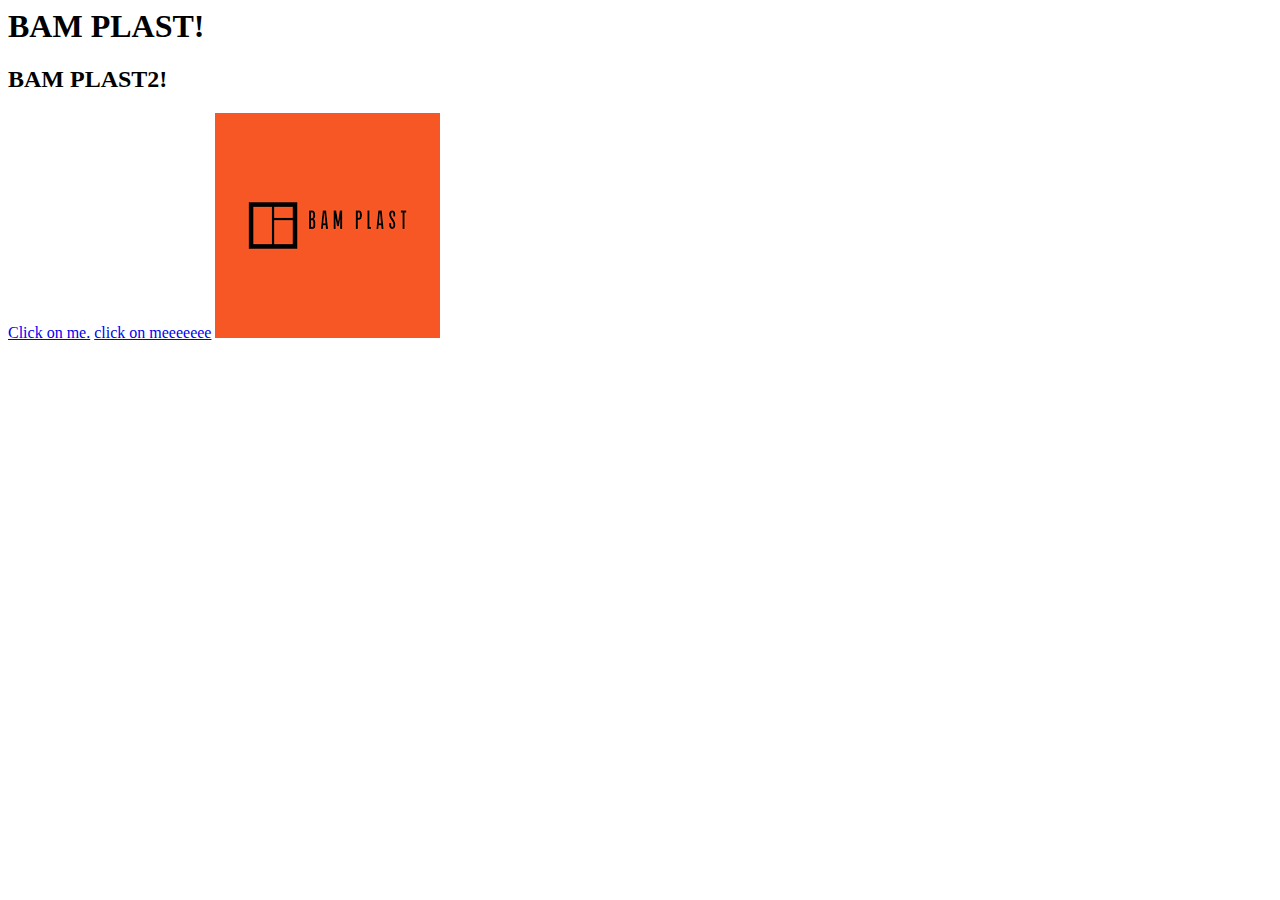
<file: 1/index.html>
<html>

    <head>
        <title>BAM PLAST</title>
    </head>

    <body>
        <h1>BAM PLAST!</h1>
        <h2>BAM PLAST2!</h2>

        <a href="https://www.google.com" target="_blank">Click on me.</a>
        <a href="./newfile.html" target="_blank"> click on meeeeeee</a>

        <img src="bamplast.png"/>
    </body>

   
    

</html>
</file>
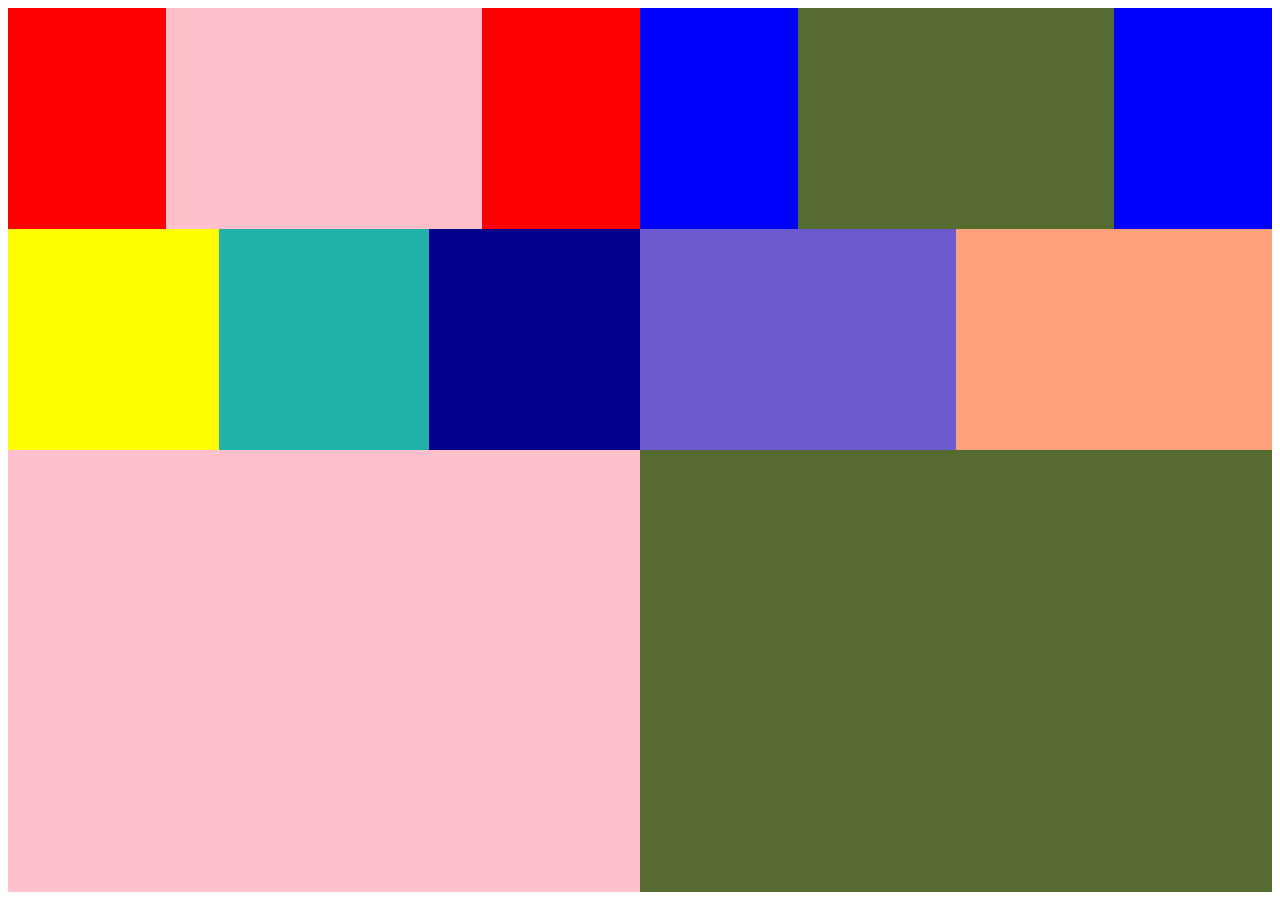
<file: 6/index.html>
<html>
    <head>
        <title>
            CSS Box Model
        </title>
        <link rel="stylesheet" href="./css/style.css">
    </head>

    <body>

        <div class="bb1">
            <div class="up">
                <div class="up-left"></div>
                <div class="up-right"></div>
            </div>
            
            <div class="mid">
                <div class="mid-left"></div>
                <div class="mid-mid"></div>
                <div class="mid-right"></div>
            </div>
            
        </div>

        <div class="bb2">
            <div class="up">
                <div class="up-left2"></div>
                <div class="up-right2"></div>
            </div>
            
            <div class="mid">
                <div class="mid-left2"></div>
                <div class="mid-right2"></div>
            </div>
        </div>

    </body>
</html>
</file>
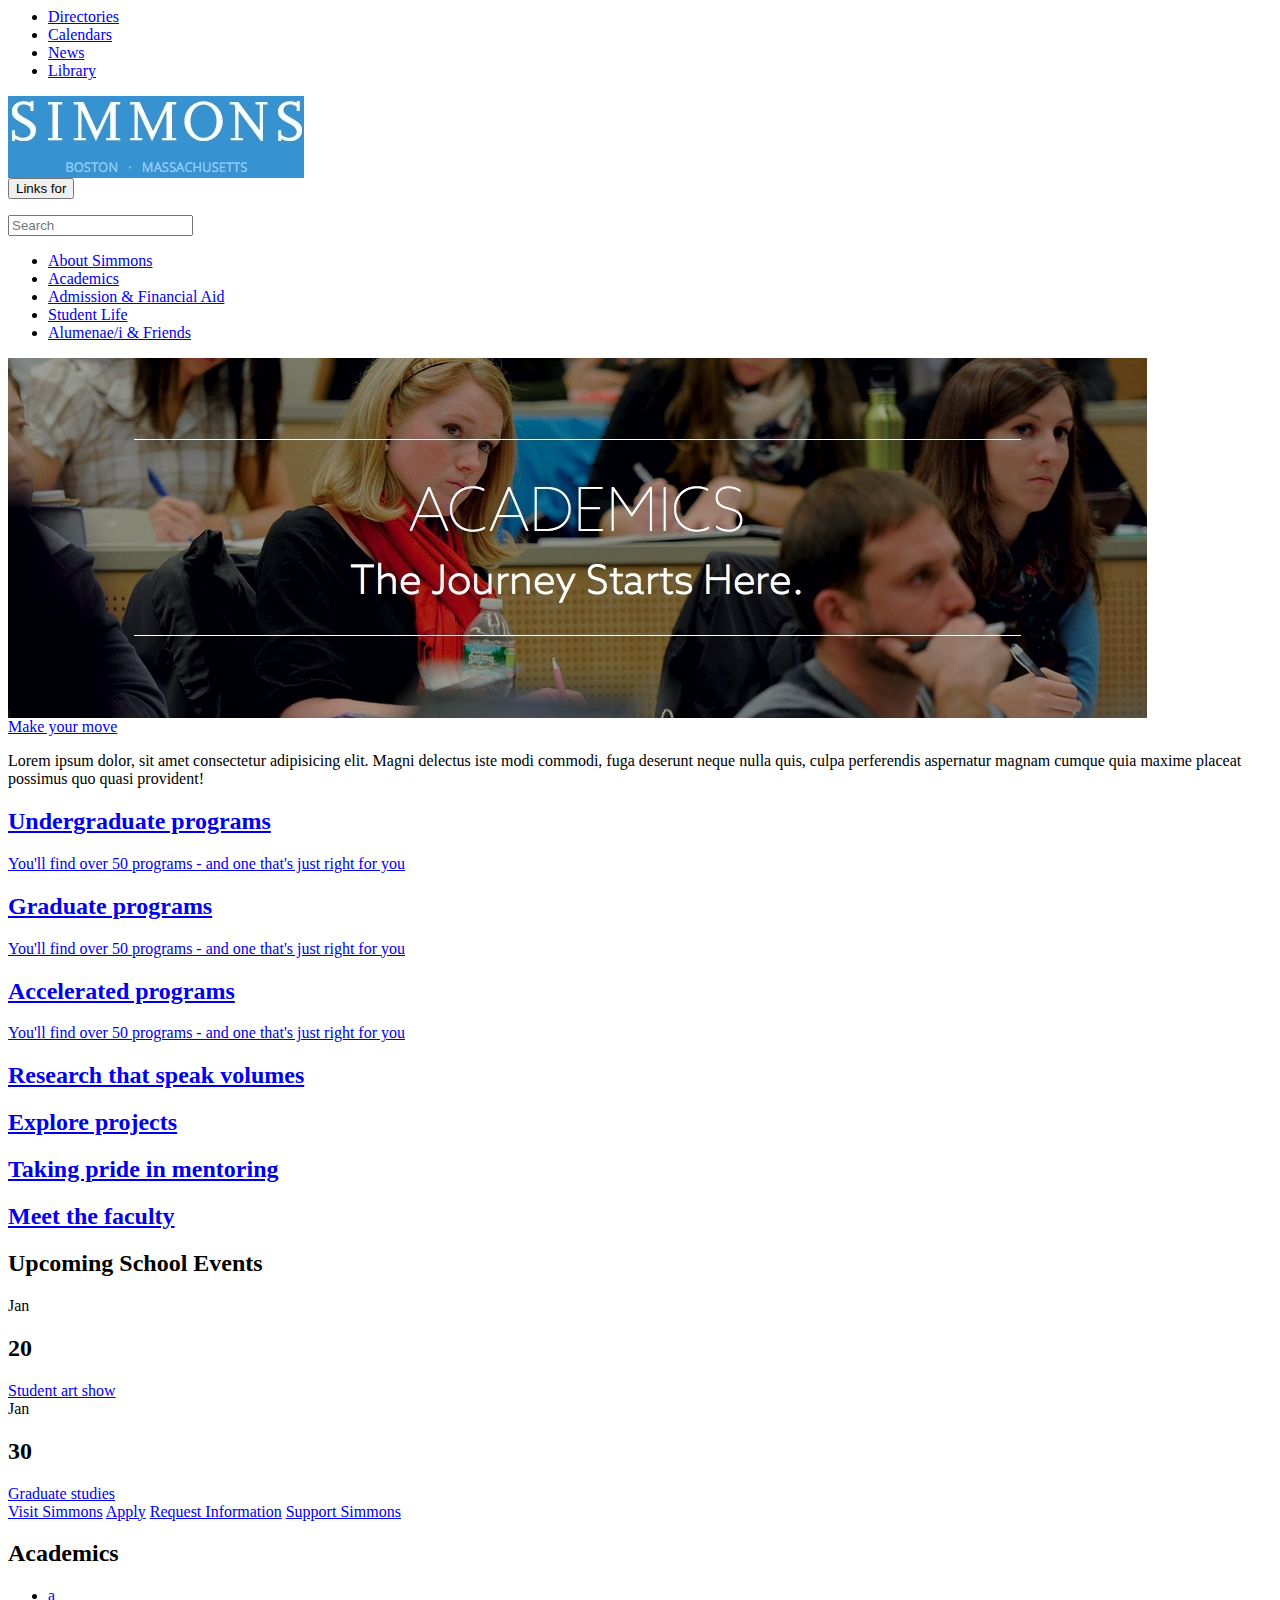
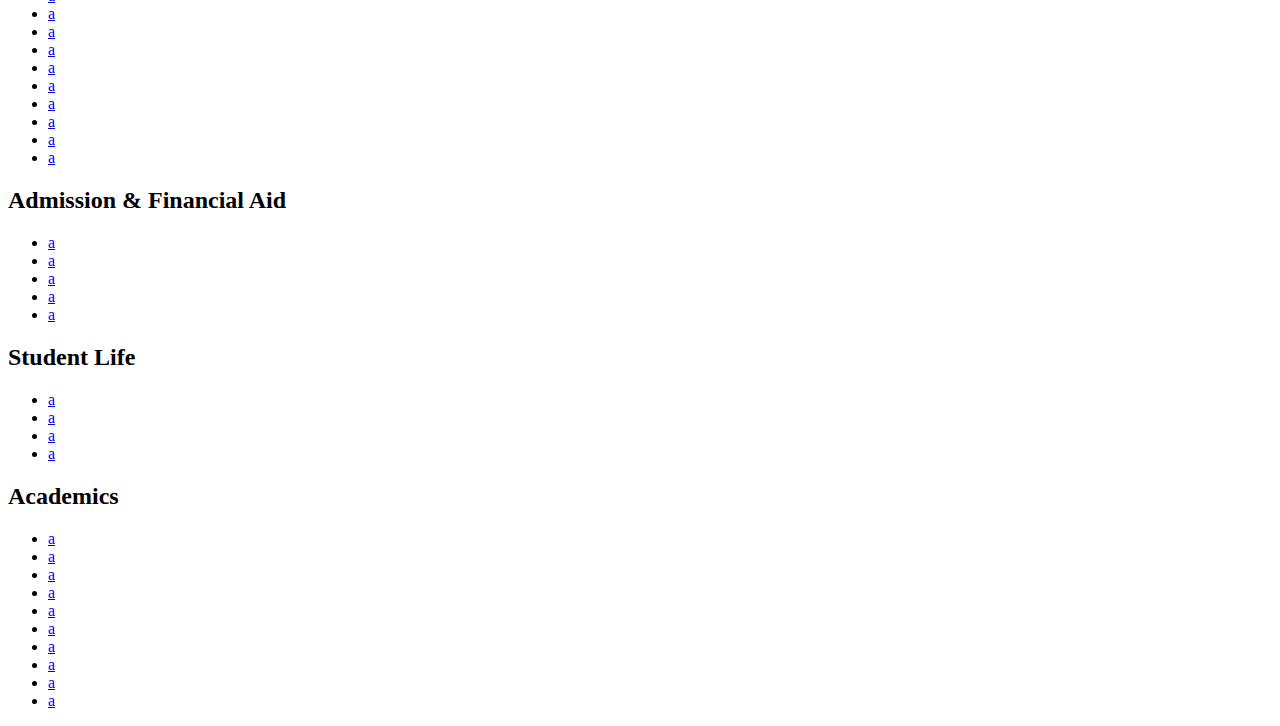
<file: 7/index.html>
<html>
    <head>
        <title>Box Model and Flex</title>
    </head>

    <body>
        <main id="main-page">
            <header>
                <div class="top-header">
                    <div class="mini-nav">
                        <ul>
                            <li><a href="#">Directories</a></li>
                            <li><a href="#">Calendars</a></li>
                            <li><a href="#">News</a></li>
                            <li><a href="#">Library</a></li>
                        </ul>
                    </div>
                    <div class="logo">
                        <img src="./images/logo.jpg" />
                    </div>
                    <div class="header-buttons">
                        <button class="header-button">
                            <span class="icon"></span>
                            Links for
                        </button>
                        <p class="search-field">
                            <input type="text" placeholder="Search"/>
                        </p>
                    </div>
                </div>
                <nav>
                    <ul>
                        <li><a href="#">About Simmons</a></li>
                        <li><a href="#">Academics</a></li>
                        <li><a href="#">Admission & Financial Aid</a></li>
                        <li><a href="#">Student Life</a></li>
                        <li><a href="#">Alumenae/i & Friends</a></li>
                    </ul>
                </nav>
            </header>

            <section class="hero">
                <img src="./images/hero-img.jpg" />
            </section>

            <section class="call-to-action">
                <div class="link">
                    <a href="#">Make your move</a>
                </div>
                <div class="text">
                    <p>Lorem ipsum dolor, sit amet consectetur adipisicing elit. Magni delectus iste modi commodi, fuga deserunt neque nulla quis, culpa perferendis aspernatur magnam cumque quia maxime placeat possimus quo quasi provident!</p>
                </div>
            </section>

            <section class="blocks">
                <a href="#" class="single-block">
                    <h2>Undergraduate programs</h2>
                    <p>You'll find over 50 programs - and one that's just right for you</p>
                </a>
                <a href="#" class="single-block">
                    <h2>Graduate programs</h2>
                    <p>You'll find over 50 programs - and one that's just right for you</p>
                </a>
                <a href="#" class="single-block">
                    <h2>Accelerated programs</h2>
                    <p>You'll find over 50 programs - and one that's just right for you</p>
                </a>
                <a href="#" class="single-block-purple">
                    <h2>Research that speak volumes</h2>
                    <h2>Explore projects</h2>
                </a>
                <a href="#" class="single-block-blue">
                    <h2>Taking pride in mentoring</h2>
                    <h2>Meet the faculty</h2>
                </a>
                <div class="single-block">
                    <h2 class="events-title">Upcoming School Events</h2>
                    <div class="events">
                        <div class="single-event">
                            <div class="date">
                                <span>Jan</span>
                                <h2>20</h2>
                            </div>
                            <a href="#">Student art show</a>
                        </div>
                        <div class="single-event">
                            <div class="date">
                                <span>Jan</span>
                                <h2>30</h2>
                            </div>
                            <a href="#">Graduate studies</a>
                        </div>
                    </div>
                </div>
            </section>

            <section class="links">
                <a href="#">Visit Simmons</a>
                <a href="#">Apply</a>
                <a href="#">Request Information</a>
                <a href="#">Support Simmons</a>
            </section>

            <footer>
                <div class="footer-row">
                    <div class="single-footer-item">
                        <h2>Academics</h2>
                        <ul>
                            <li><a href="#">a</a></li>
                            <li><a href="#">a</a></li>
                            <li><a href="#">a</a></li>
                            <li><a href="#">a</a></li>
                            <li><a href="#">a</a></li>
                            <li><a href="#">a</a></li>
                            <li><a href="#">a</a></li>
                            <li><a href="#">a</a></li>
                            <li><a href="#">a</a></li>
                            <li><a href="#">a</a></li>
                        </ul>
                    </div>
                    <div class="single-footer-item">
                        <h2>Admission & Financial Aid</h2>
                        <ul>
                            <li><a href="#">a</a></li>
                            <li><a href="#">a</a></li>
                            <li><a href="#">a</a></li>
                            <li><a href="#">a</a></li>
                            <li><a href="#">a</a></li>
                        </ul>
                    </div>
                </div>
                <div class="footer-row">
                    <div class="single-footer-item">
                        <h2>Student Life</h2>
                        <ul>
                            <li><a href="#">a</a></li>
                            <li><a href="#">a</a></li>
                            <li><a href="#">a</a></li>
                            <li><a href="#">a</a></li>
                        </ul>
                    </div>
                    <div class="single-footer-item">
                        <h2>Academics</h2>
                        <ul>
                            <li><a href="#">a</a></li>
                            <li><a href="#">a</a></li>
                            <li><a href="#">a</a></li>
                            <li><a href="#">a</a></li>
                            <li><a href="#">a</a></li>
                            <li><a href="#">a</a></li>
                            <li><a href="#">a</a></li>
                            <li><a href="#">a</a></li>
                            <li><a href="#">a</a></li>
                            <li><a href="#">a</a></li>
                        </ul>
                    </div>
                </div>
                <div class="footer-row"></div>
                <div class="footer-row"></div>
            </footer>

        </main>
    </body>
</html>
</file>
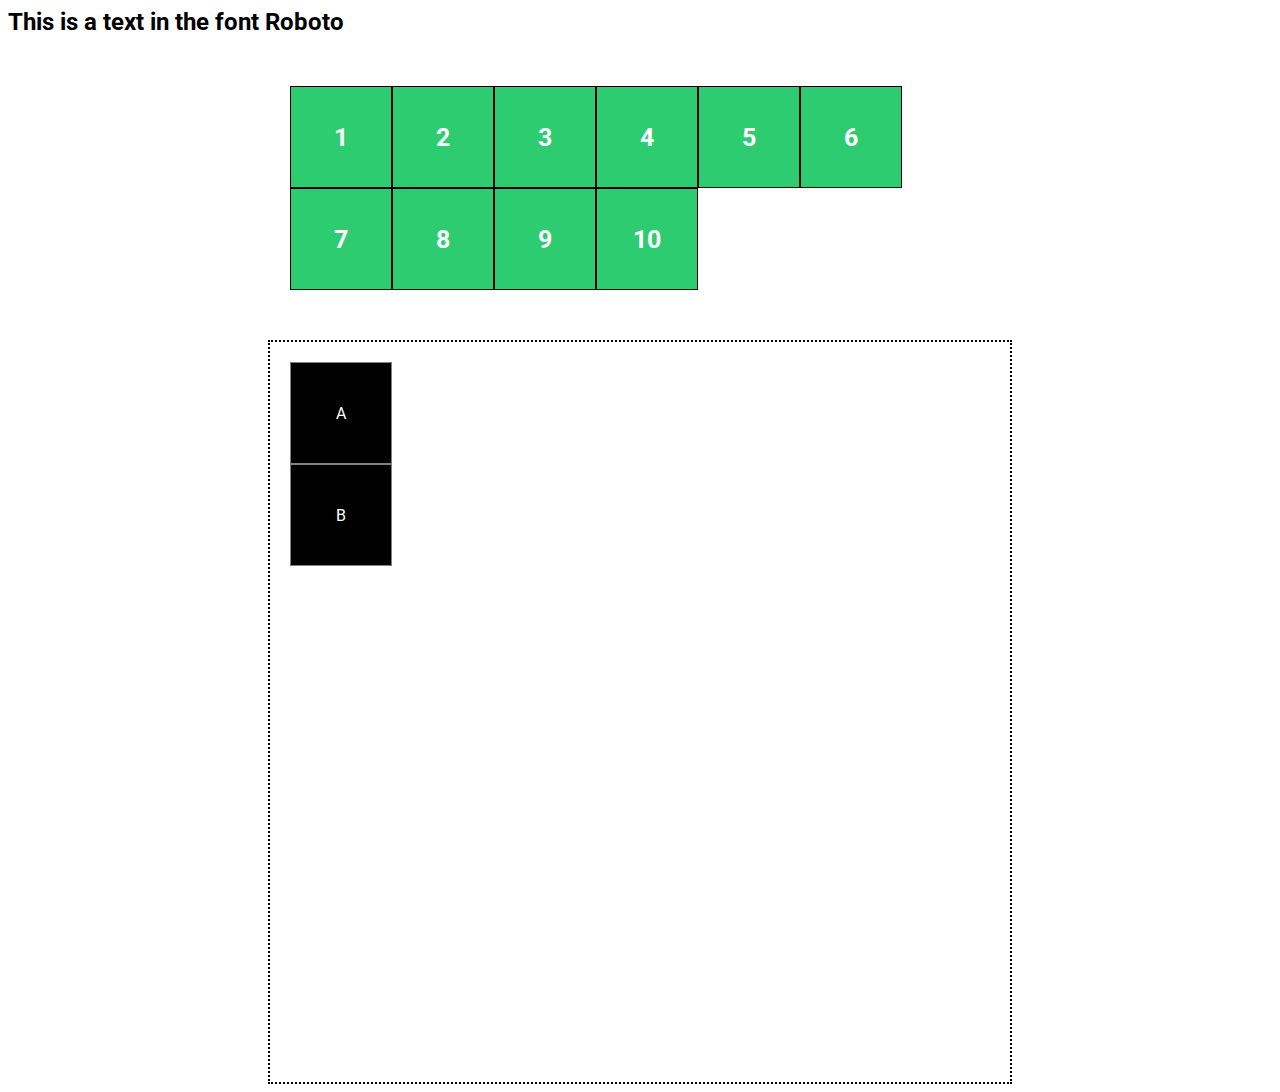
<file: 8/index.html>
<html>
    <head>
        <title>Flexbox</title>
        <link rel="stylesheet" href="./styles/style.css" />
        <link rel="preconnect" href="https://fonts.googleapis.com">
        <link rel="preconnect" href="https://fonts.gstatic.com" crossorigin>
        <link href="https://fonts.googleapis.com/css2?family=Roboto:ital,wght@0,300;0,400;1,300&display=swap" rel="stylesheet">
    </head>

    <body>

        <h2>This is a text in the font Roboto</h2>
        <div class="flex-container">
            <div class="block b1">1</div>
            <div class="block b2">2</div>
            <div class="block b3">3</div>
            <div class="block b4">4</div>
            <div class="block b5">5</div>
            <div class="block b6">6</div>
            <div class="block b7">7</div>
            <div class="block b8">8</div>
            <div class="block b9">9</div>
            <div class="block b10">10</div>
        </div> 



        <div class="other-flex">
            <div class="other-block ob-1">A</div>
            <div class="other-block ob-2">B</div>
        </div>

    </body>
</html>
</file>
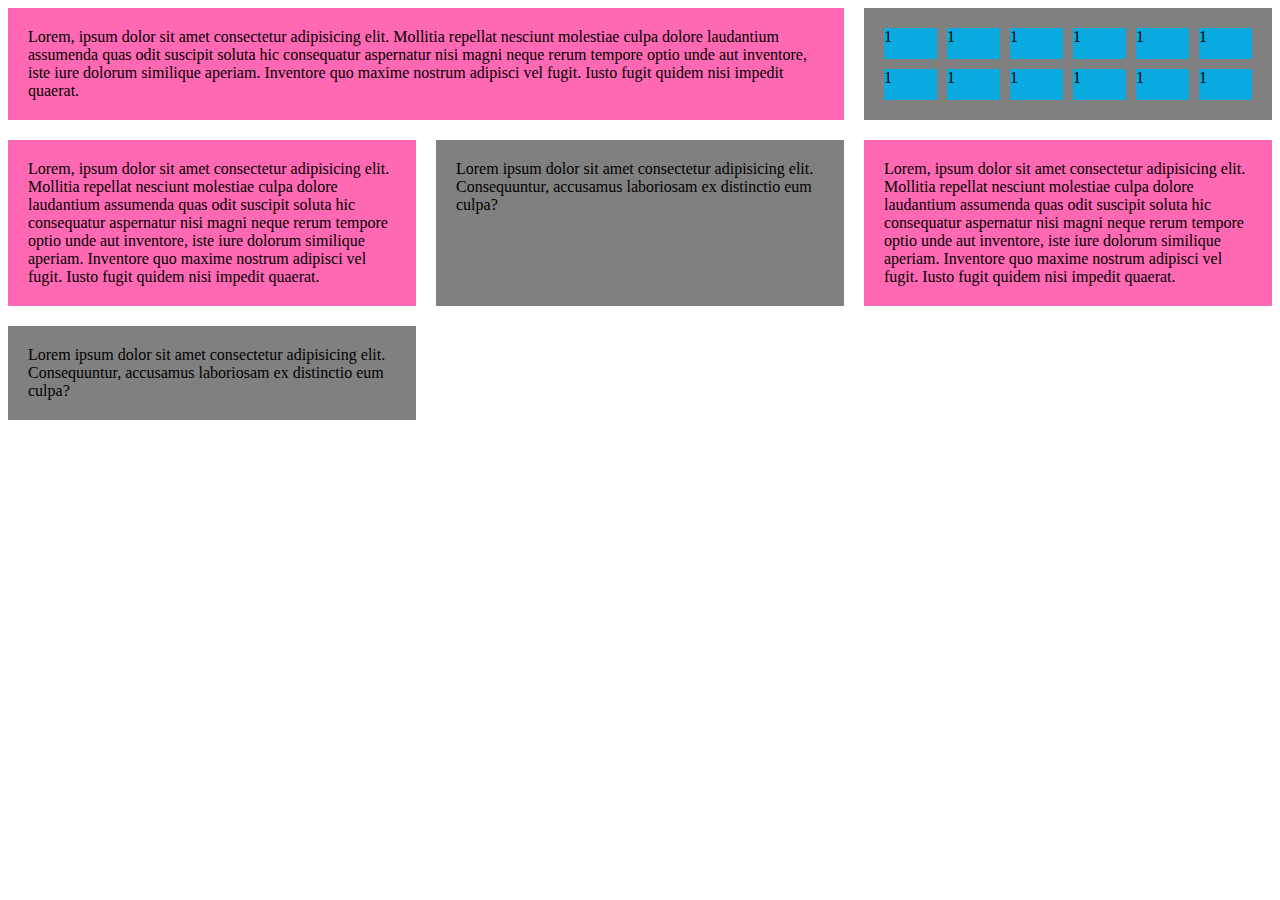
<file: 9/index.html>
<html>
    <head>
        <title>Grid</title>
        <link rel="stylesheet" href="./style/css.css">
    </head>
    <body>
        <div class="grid">
            <div class="grid-item">Lorem, ipsum dolor sit amet consectetur adipisicing elit. Mollitia repellat nesciunt molestiae culpa dolore laudantium assumenda quas odit suscipit soluta hic consequatur aspernatur nisi magni neque rerum tempore optio unde aut inventore, iste iure dolorum similique aperiam. Inventore quo maxime nostrum adipisci vel fugit. Iusto fugit quidem nisi impedit quaerat.
            </div>
            <div class="box">
                <div>1</div>
                <div>1</div>
                <div>1</div>
                <div>1</div>
                <div>1</div>
                <div>1</div>
                <div>1</div>
                <div>1</div>
                <div>1</div>
                <div>1</div>
                <div>1</div>
                <div>1</div>
            </div>
            <div>Lorem, ipsum dolor sit amet consectetur adipisicing elit. Mollitia repellat nesciunt molestiae culpa dolore laudantium assumenda quas odit suscipit soluta hic consequatur aspernatur nisi magni neque rerum tempore optio unde aut inventore, iste iure dolorum similique aperiam. Inventore quo maxime nostrum adipisci vel fugit. Iusto fugit quidem nisi impedit quaerat.
            </div>
            <div>Lorem ipsum dolor sit amet consectetur adipisicing elit. Consequuntur, accusamus laboriosam ex distinctio eum culpa?
            </div>
            <div>Lorem, ipsum dolor sit amet consectetur adipisicing elit. Mollitia repellat nesciunt molestiae culpa dolore laudantium assumenda quas odit suscipit soluta hic consequatur aspernatur nisi magni neque rerum tempore optio unde aut inventore, iste iure dolorum similique aperiam. Inventore quo maxime nostrum adipisci vel fugit. Iusto fugit quidem nisi impedit quaerat.
            </div>
            <div>Lorem ipsum dolor sit amet consectetur adipisicing elit. Consequuntur, accusamus laboriosam ex distinctio eum culpa?
            </div>
        </div>
    </body>
</html>
</file>
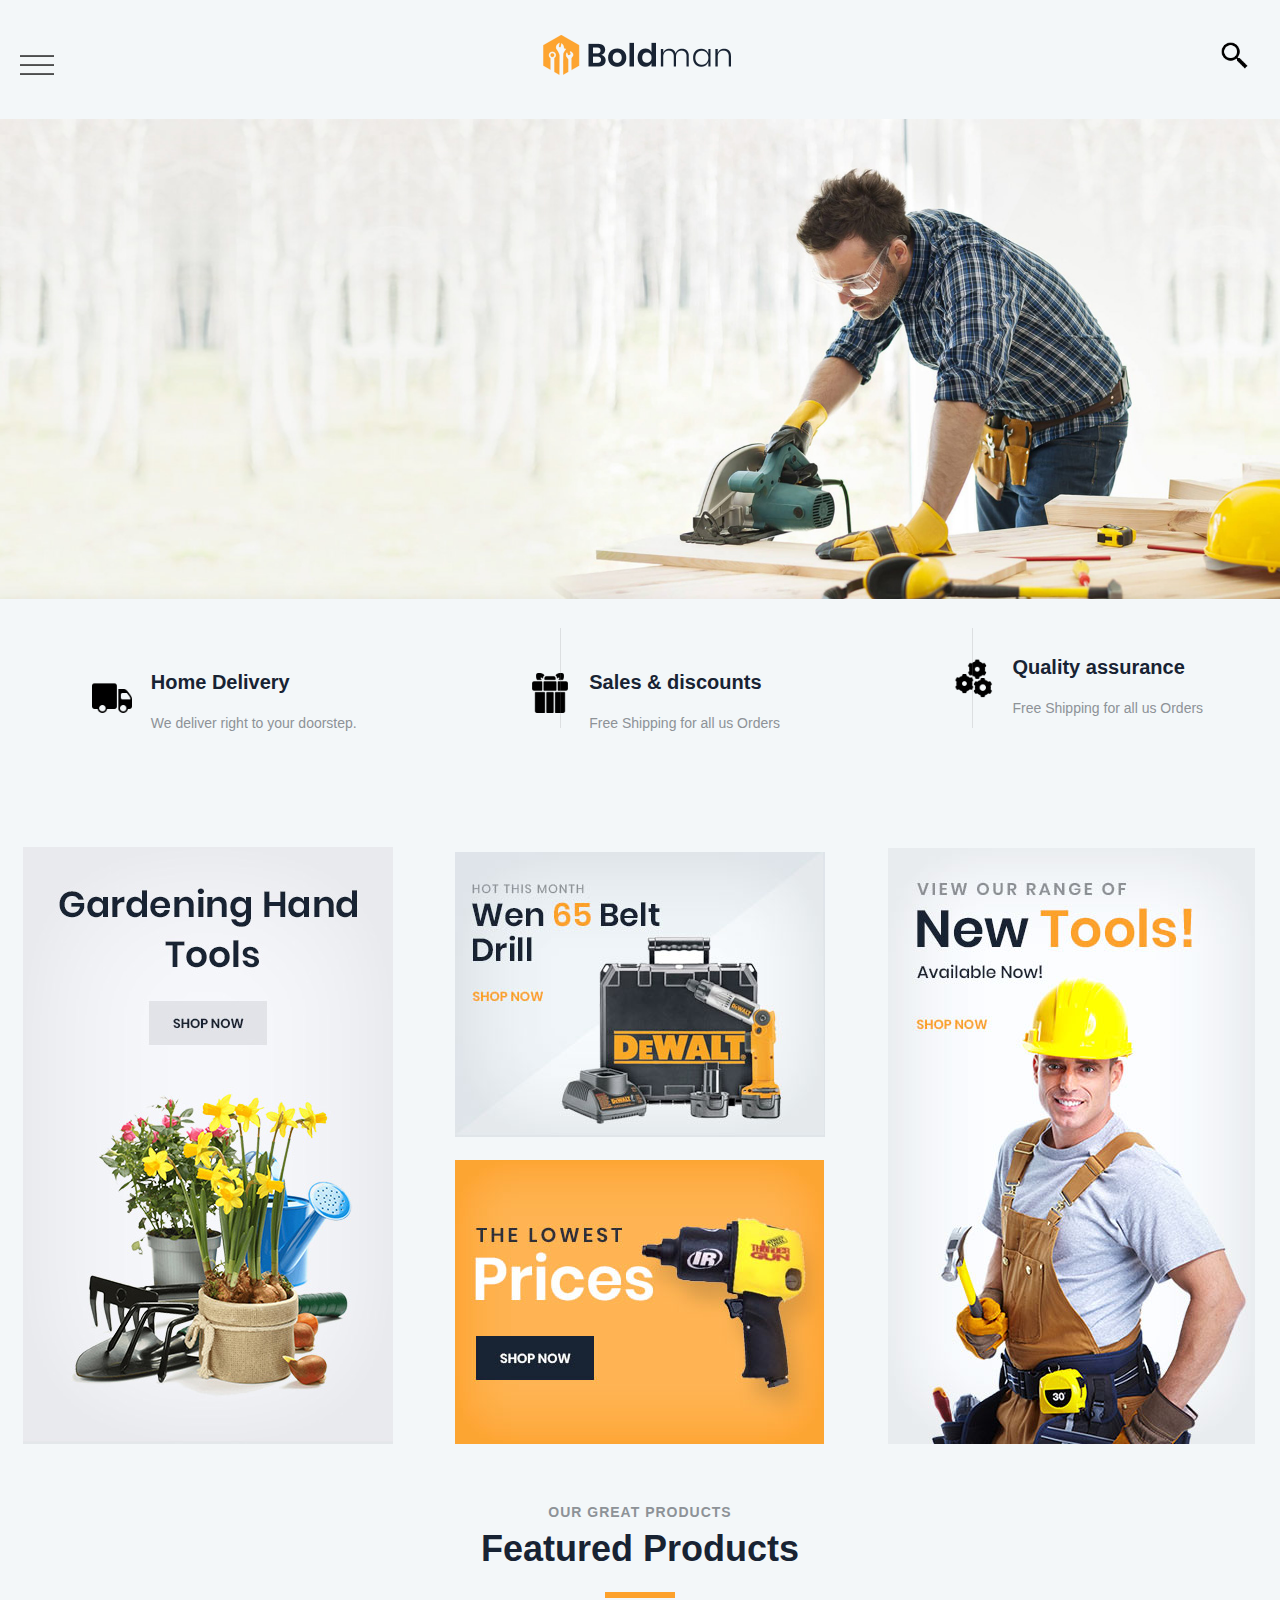
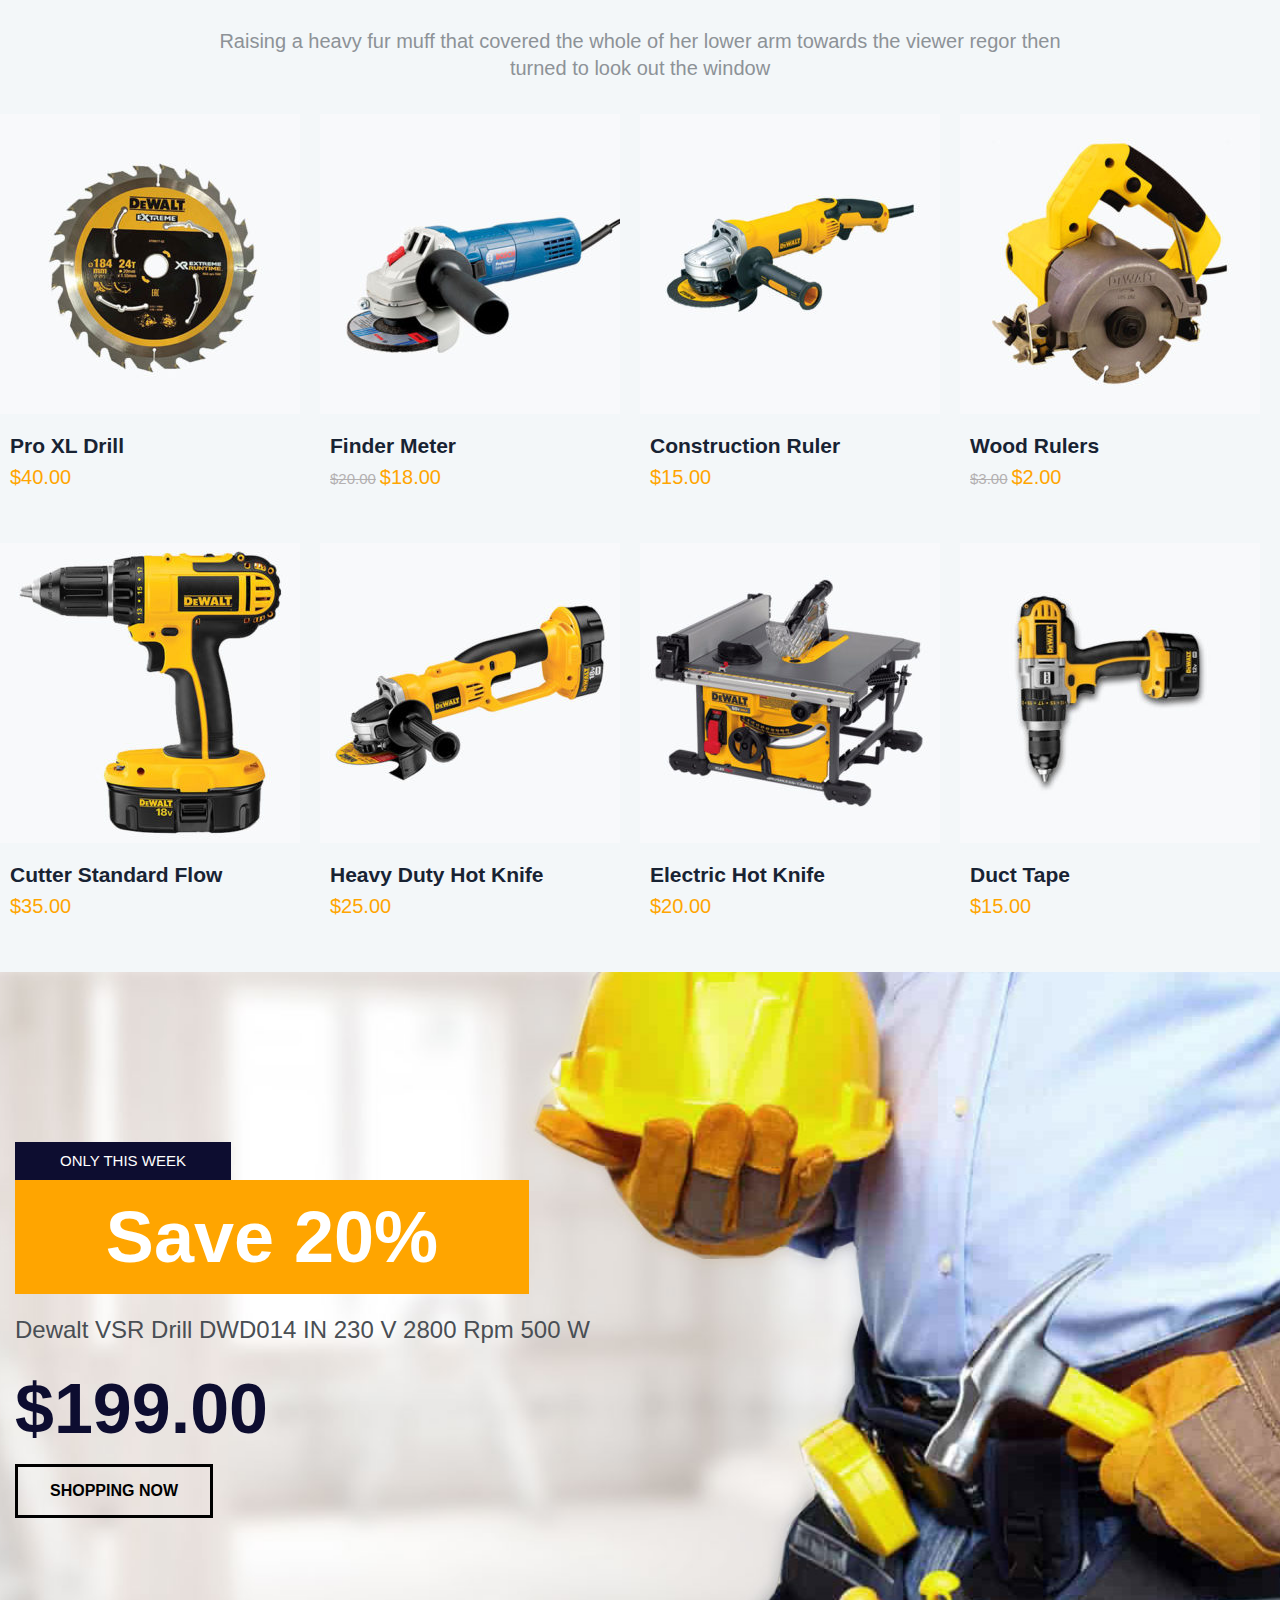
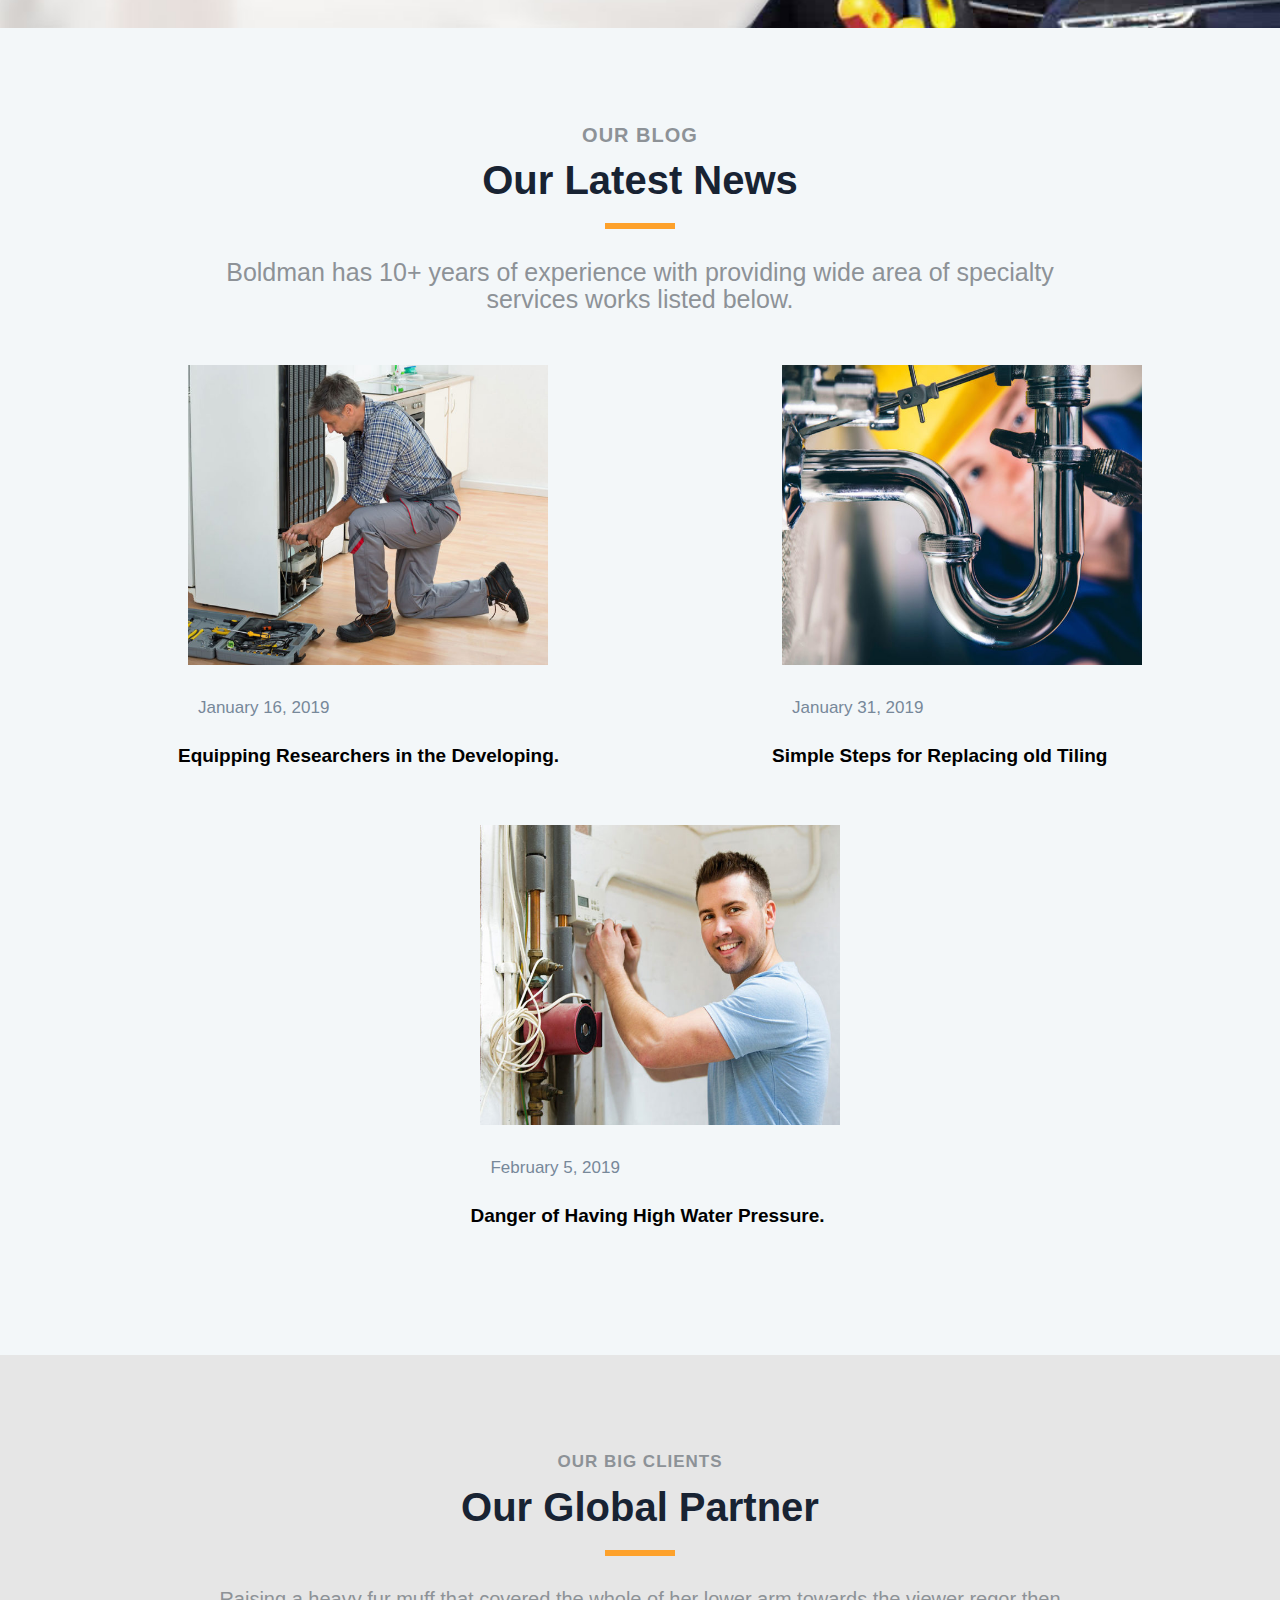
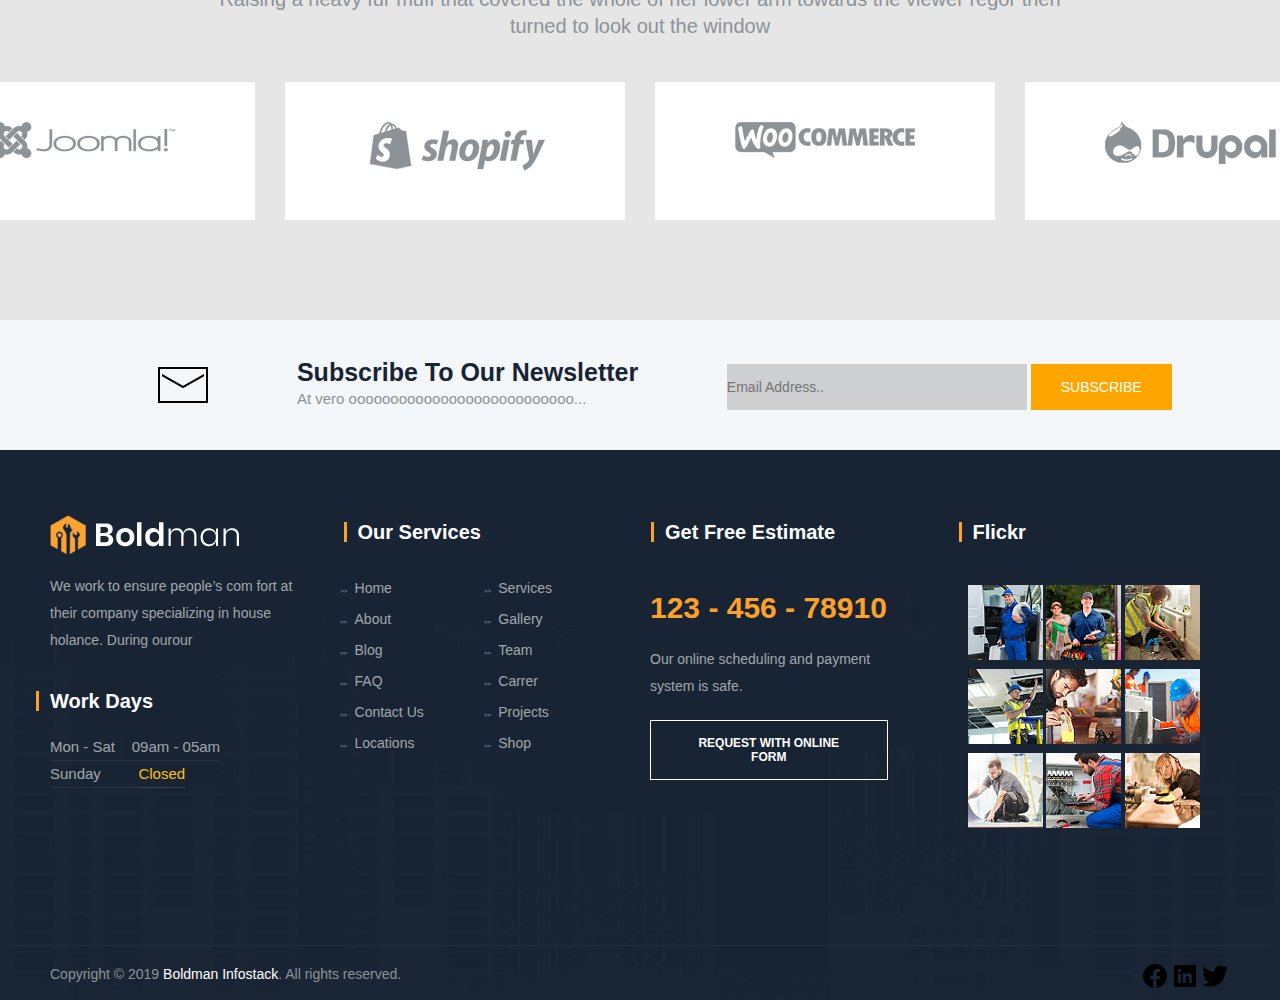
<file: Website styling/index.html>
<!DOCTYPE html>
<html lang="en">

<head>
    <meta charset="UTF-8" />
    <meta name="viewport" content="width=device-width, initial-scale=1.0" />
    <link rel="stylesheet" href="style/style.css" />
    <title>Boldman - Handyman & Renovation</title>
</head>

<body>

    <header>
        <div class="menu">
            <a href="#"><img src="./images/icons/icons8-menu-50.png" class="menu-img" /></a>
        </div>
        <div class="head-logo">
            <a href="#"><img src="./images/logo-img.png" class="logo-img" /></a>
        </div>
        <div class="search"><img src="./images/icons/icons8-search-48.png" class="search-img" /></div>
    </header>

    <main>

        <section class="main-wrap">
            <div class="head-wrap"><img src="./images/main container/main-slider (1).jpg" class="head-wrap-img" /></div>
            <div class="three-things">
                <div class="wrap1">
                    <div>
                        <img src="./images/icons/icons8-truck-50.png" class="truck-img" />
                    </div>
                    <div>
                        <h5>Home Delivery</h5>
                        <span>We deliver right to your doorstep.</span>
                    </div>
                </div>
                <div class="wrap1">
                    <div>
                        <img src="./images/icons/icons8-present-60.png" class="present-img" />
                    </div>
                    <div>
                        <h5>Sales & discounts</h5>
                        <span>Free Shipping for all us Orders</span>
                    </div>
                </div>
                <div>
                    <div>
                        <img src="./images/icons/icons8-gears-50.png" class="gear-img" />
                    </div>
                    <div>
                        <h5>Quality assurance</h5>
                        <span>Free Shipping for all us Orders</span>
                    </div>
                </div>
            </div>
            <div class="four-blocks">
                <div class="block1">
                    <a href="#"><img src="./images/main container/under-main left.jpg" /></a>
                </div>
                <div class="block2">
                    <a href="#"><img src="./images/main container/under-main between top.jpg" /></a>
                </div>
                <div class="block3">
                    <a href="#"><img src="./images/main container/under-main between bot.jpg" /></a>
                </div>
                <div class="block4">
                    <a href="#"><img src="./images/main container/under-main right.jpg" /></a>
                </div>
            </div>
        </section>

        <section class="featured-products">

            <div class="prod-desc">
                <div class="sec-title">
                    <h5>OUR GREAT PRODUCTS</h5>
                    <h2>Featured Products</h2>
                </div>
                <div class="sec-desc">
                    <p>Raising a heavy fur muff that covered the whole of her lower arm towards the viewer regor then turned to look out the window</p>
                </div>
            </div>
            <div class="products">
                <div class="prod1">
                    <div class="pro-img">
                        <a href="#"><img src="./images/products/product-one.jpg" /></a>
                    </div>
                    <div class="pro-desc">
                        <div class="pro-title">
                            <h2>Pro XL Drill</h2>
                        </div>
                        <div class="pro-price">
                            <span>$40.00</span>
                        </div>
                    </div>
                </div>
                <div class="prod1">
                    <div class="pro-img">
                        <a href="#"><img src="./images/products/product-two.jpg" /></a>
                    </div>
                    <div class="pro-desc">
                        <div class="pro-title">
                            <h2>Finder Meter</h2>
                        </div>
                        <div class="pro-price">
                            <span class="sales">$20.00</span>
                            <span>$18.00</span>
                        </div>
                    </div>
                </div>
                <div class="prod1">
                    <div class="pro-img">
                        <a href="#"><img src="./images/products/product-three.jpg" /></a>
                    </div>
                    <div class="pro-desc">
                        <div class="pro-title">
                            <h2>Construction Ruler</h2>
                        </div>
                        <div class="pro-price">
                            <span>$15.00</span>
                        </div>
                    </div>
                </div>
                <div class="prod1">
                    <div class="pro-img">
                        <a href="#"><img src="./images/products/product-four.jpg" /></a>
                    </div>
                    <div class="pro-desc">
                        <div class="pro-title">
                            <h2>Wood Rulers</h2>
                        </div>
                        <div class="pro-price">
                            <span class="sales">$3.00</span>
                            <span>$2.00</span>
                        </div>
                    </div>
                </div>
                <div class="prod1">
                    <div class="pro-img">
                        <a href="#"><img src="./images/products/product-five.jpg" /></a>
                    </div>
                    <div class="pro-desc">
                        <div class="pro-title">
                            <h2>Cutter Standard Flow</h2>
                        </div>
                        <div class="pro-price">
                            <span>$35.00</span>
                        </div>
                    </div>
                </div>
                <div class="prod1">
                    <div class="pro-img">
                        <a href="#"><img src="./images/products/product-six.jpg" /></a>
                    </div>
                    <div class="pro-desc">
                        <div class="pro-title">
                            <h2>Heavy Duty Hot Knife</h2>
                        </div>
                        <div class="pro-price">
                            <span>$25.00</span>
                        </div>
                    </div>
                </div>
                <div class="prod1">
                    <div class="pro-img">
                        <a href="#"><img src="./images/products/product-seven.jpg" /></a>
                    </div>
                    <div class="pro-desc">
                        <div class="pro-title">
                            <h2>Electric Hot Knife</h2>
                        </div>
                        <div class="pro-price">
                            <span>$20.00</span>
                        </div>
                    </div>
                </div>
                <div class="prod1">
                    <div class="pro-img">
                        <a href="#"><img src="./images/products/product-eight.jpg" /></a>
                    </div>
                    <div class="pro-desc">
                        <div class="pro-title">
                            <h2>Duct Tape</h2>
                        </div>
                        <div class="pro-price">
                            <span>$15.00</span>
                        </div>
                    </div>
                </div>
            </div>
        </section>

        <section class="promo">
            <div class="mini-sec">
                <div class="label">
                    <span>ONLY THIS WEEK</span>
                </div>
                <div class="discount">
                    <span>Save 20%</span>
                </div>
                <div class="prod-name">
                    <span>Dewalt VSR Drill DWD014 IN 230 V 2800 Rpm 500 W</span>
                </div>
                <div class="price">
                    <span>$199.00</span>
                </div>
                <button type="button" class="shop-now">SHOPPING NOW</button>
            </div>
        </section>

        <section class="blog">
            <div class="blog-desc">
                <div class="blog-title">
                    <h5>OUR BLOG</h5>
                    <h2>Our Latest News</h2>
                </div>
                <div class="mini-desc">
                    <p>Boldman has 10+ years of experience with providing wide area of specialty services works listed below.
                    </p>
                </div>
            </div>

            <div class="showcase">

                <div class="show1">
                    <div class="show-img">
                        <img src="./images/main container/blog (1).jpg" />
                    </div>
                    <div class="show-cal">
                        <a href="single-blog.html">January 16, 2019</a>
                    </div>
                    <div class="show-desc">
                        <h5>
                            <a href="single-blog.html">Equipping Researchers in the Developing.</a>
                        </h5>
                    </div>
                </div>

                <div class="show1">
                    <div class="show-img">
                        <img src="./images/main container/blog (2).jpg" />
                    </div>
                    <div class="show-cal">
                        <a href="single-blog.html">January 31, 2019</a>
                    </div>
                    <div class="show-desc">
                        <h5>
                            <a href="single-blog.html">Simple Steps for Replacing old Tiling</a>
                        </h5>
                    </div>
                </div>

                <div class="show1">
                    <div class="show-img">
                        <img src="./images/main container/blog (3).jpg" />
                    </div>
                    <div class="show-cal">
                        <a href="single-blog.html">February 5, 2019</a>
                    </div>
                    <div class="show-desc">
                        <h5>
                            <a href="single-blog.html">Danger of Having High Water Pressure.</a>
                        </h5>
                    </div>
                </div>

            </div>
        </section>

        <section class="clients">
            <div class="clients-desc">
                <div class="clients-title">
                    <h5>OUR BIG CLIENTS</h5>
                    <h2>Our Global Partner</h2>
                </div>
                <div class="mini-clients-desc">
                    <p>Raising a heavy fur muff that covered the whole of her lower arm towards the viewer regor then turned to look out the window</p>
                </div>
            </div>

            <div class="brands">
                <div class="br-1">
                    <img src="./images/main container/clients (1).png" />
                </div>
                <div class="br-2">
                    <img src="./images/main container/clients (2).png" />
                </div>
                <div class="br-3">
                    <img src="./images/main container/clients (3).png" />
                </div>
                <div class="br-4">
                    <img src="./images/main container/clients (4).png" />
                </div>
            </div>
        </section>
        <section class="subscription">

            <div class="mail">
                <img src="./images/icons/icons8-mail-50.png" />
            </div>
            <div class="subscribe">
                <h5>Subscribe To Our Newsletter</h5>
                <h6>At vero ooooooooooooooooooooooooooo...</h6>
            </div>
            <div class="submit-email">
                <input type="email" name="email" placeholder="Email Address..">
                <button type="submit">SUBSCRIBE</button>
            </div>

        </section>
    </main>

    <footer>
        <section class="big-foot">
            <div class="foot-sec">
                <div class="section1">
                    <div class="foot-logo">
                        <div><img src="./images/footer-logo.png" /></div>
                        <div>
                            <p>We work to ensure people’s com fort at their company specializing in house holance. During ourour
                            </p>
                        </div>
                    </div>
                    <div class="work-days">
                        <h3>Work Days</h3>
                        <span class="days">Mon - Sat&nbsp;&nbsp;&nbsp;&nbsp;09am - 05am</span>
                        <br>
                        <span class="day">Sunday &nbsp;&nbsp;&nbsp;&nbsp;&nbsp;&nbsp;&nbsp;&nbsp;<span class="closed">Closed</span></span>
                    </div>
                </div>

                <div class="section2">
                    <h3>Our Services</h3>
                    <ul id="menu-footer-services">
                        <li><a href="#">Home</a></li>
                        <li><a href="#">Services</a></li>
                        <li><a href="#">About</a></li>
                        <li><a href="#">Gallery</a></li>
                        <li><a href="#">Blog</a></li>
                        <li><a href="#">Team</a></li>
                        <li><a href="#">FAQ</a></li>
                        <li><a href="#">Carrer</a></li>
                        <li><a href="#">Contact Us</a></li>
                        <li><a href="#">Projects</a></li>
                        <li><a href="#">Locations</a></li>
                        <li><a href="#">Shop</a></li>
                    </ul>
                </div>

                <div class="section3">
                    <h3>Get Free Estimate</h3>
                    <div class="mob-num">
                        <h2>123 - 456 - 78910</h2>
                        <p>Our online scheduling and payment system is safe.</p>
                        <button type="submit" class="submit">REQUEST WITH ONLINE FORM</button>
                    </div>
                </div>

                <div class="section4">

                    <h3>Flickr</h3>
                    <div class="flickr-img">
                        <a href="#"><img src="images/flickr/01.jpg" /></a>
                        <a href="#"><img src="images/flickr/02.jpg" /></a>
                        <a href="#"><img src="images/flickr/03.jpg" /></a>
                        <a href="#"><img src="images/flickr/04.jpg" /></a>
                        <a href="#"><img src="images/flickr/05.jpg" /></a>
                        <a href="#"><img src="images/flickr/06.jpg" /></a>
                        <a href="#"><img src="images/flickr/07.jpg" /></a>
                        <a href="#"><img src="images/flickr/08.jpg" /></a>
                        <a href="#"><img src="images/flickr/09.jpg" /></a>
                    </div>

                </div>
            </div>

        </section>
        <section class="small-foot">
            <div class="copyright">
                <span>Copyright © 2019&nbsp;<a href="#">Boldman Infostack</a>. All rights reserved.</span>
            </div>
            <div class="socials">
                <ul class="list-inline">
                    <li>
                        <a href="#"><img src="./images/icons/icons8-facebook-30.png" /></a>
                    </li>
                    <li>
                        <a href="#"><img src="./images/icons/icons8-linkedin-30.png" /></a>
                    </li>
                    <li>
                        <a href="#"><img src="./images/icons/icons8-twitter-30.png" /></a>
                    </li>
                </ul>
            </div>
        </section>
    </footer>


</body>

</html>
</file>
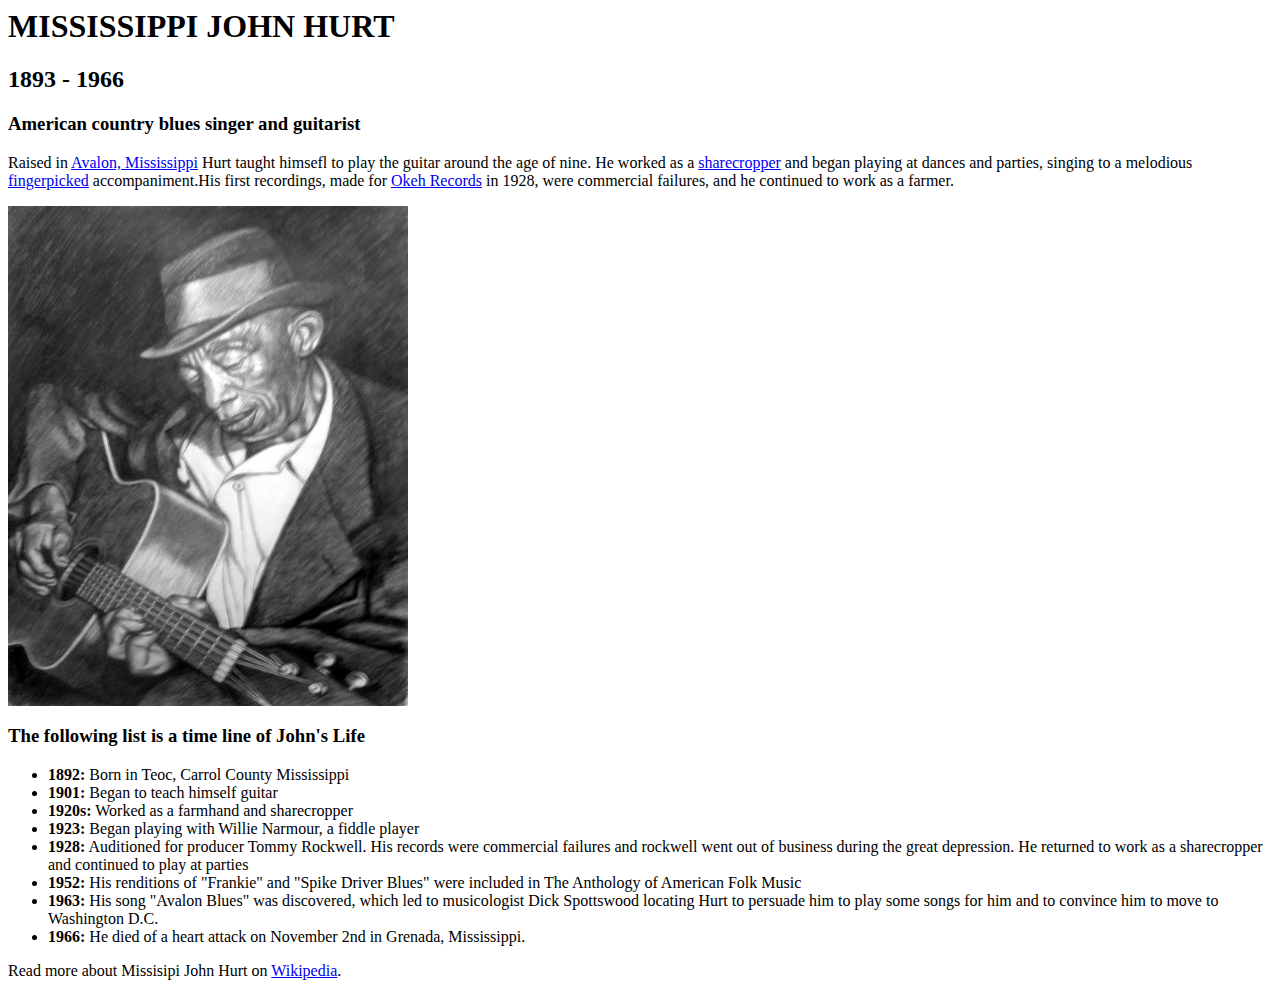
<file: 2/John.html>
<html>
    <head>
        <title>Mississippi John Hurt</title>
    </head>
    
    <body>
        <h1>MISSISSIPPI JOHN HURT</h1>
        <h2>1893 - 1966</h2>
        <h3>American country blues singer and guitarist</h3>
        <p>Raised in <a href="https://en.wikipedia.org/wiki/Avalon,_Mississippi" target="_blank">Avalon, Mississippi</a> Hurt taught himsefl to play the guitar around the age of nine. He worked as a <a href="https://en.wikipedia.org/wiki/Sharecropping" target="_blank">sharecropper</a> and began playing at dances and parties, singing to a melodious <a href="https://en.wikipedia.org/wiki/Sharecropping" target="_blank">fingerpicked</a> accompaniment.His first recordings, made for <a href="https://en.wikipedia.org/wiki/Sharecropping" target="_blank">Okeh Records</a> in 1928, were commercial failures, and he continued to work as a farmer.</p>
        <img src="images/61468.1012743069.1.o224288117.jpg" width="400" height="500">
        <h3>The following list is a time line of John's Life</h3>
        <ul>
            <li><b>1892:</b> Born in Teoc, Carrol County Mississippi</li>
            <li><b>1901:</b> Began to teach himself guitar</li>
            <li><b>1920s:</b> Worked as a farmhand and sharecropper</li>
            <li><b>1923:</b> Began playing with Willie Narmour, a fiddle player</li>
            <li><b>1928:</b> Auditioned for producer Tommy Rockwell. His records were commercial failures and rockwell went out of business during the great depression. He returned to work as a sharecropper and continued to play at parties</li>
            <li><b>1952:</b> His renditions of "Frankie" and "Spike Driver Blues" were included in The Anthology of American Folk Music</li>
            <li><b>1963:</b> His song "Avalon Blues" was discovered, which led to musicologist Dick Spottswood locating Hurt to persuade him to play some songs for him and to convince him to move to Washington D.C.</li>
            <li><b>1966:</b> He died of a heart attack on November 2nd in Grenada, Mississippi.</li>
        </ul>
        Read more about Missisipi John Hurt on <a href="https://en.wikipedia.org" target="_blank">Wikipedia</a>.
    </body>


















</html>
</file>
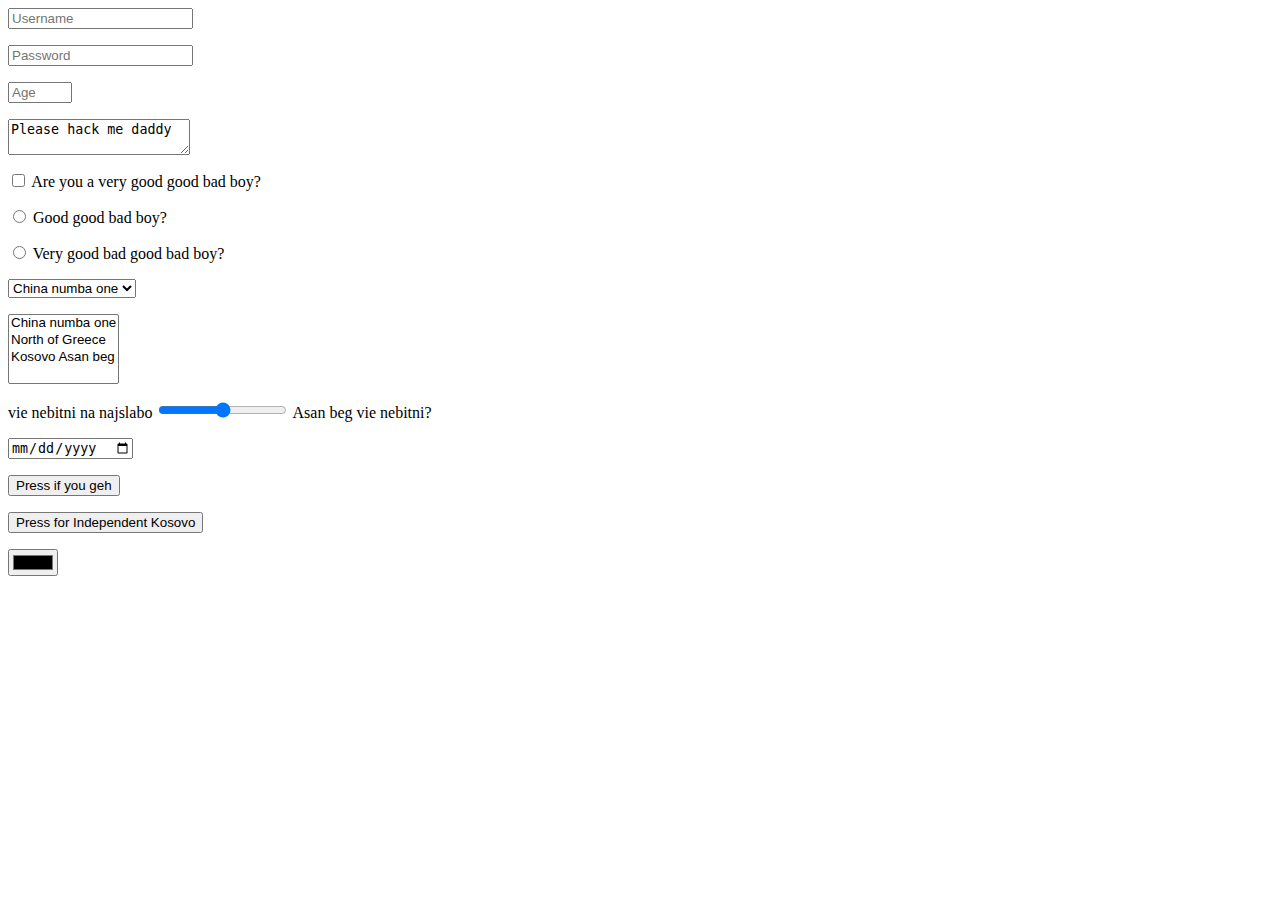
<file: 3/forms.html>
<html>
    <head>
        <title>Forms</title>
    </head>

    <body>
        <form>
            <p>
                <input type="text" placeholder="Username"/>
            </p>
            <p>
                <input type="password" placeholder="Password"/>
            </p>
            <p>
                <input type="number" min="0" max="121" placeholder="Age"/>
            </p>
            <p>
                <textarea>Please hack me daddy</textarea>
            </p>
            <p>
                <input type="checkbox" id="areyougay" />
                <label for="areyougay">Are you a very good good bad boy?</label>
            </p>
            <p>
                <input type="radio" id="blaze" name="geh?"/>
                <label for="blaze">Good good bad boy?</label>
            </p>
            <p>
                <input type="radio" id="nenad" name="geh?"/>
                <label for="nenad">Very good bad good bad boy?</label>
            </p>
            <p>
                <select>
                    <option value="China">China numba one</option>
                    <option value="Macedonia">North of Greece</option>
                    <option value="Kosovo">Kosovo</option>
                </select>
            </p>
            <p>
                <select multiple="true">
                    <option value="China">China numba one</option>
                    <option value="Macedonia">North of Greece</option>
                    <option value="Kosovo">Kosovo Asan beg</option>
                </select>
            </p>
            <p>
                <label>vie nebitni na najslabo</label>
                <input type="range" min="-10" max="10"/>
                <label> Asan beg vie nebitni?</label>            
            </p>
            <p>
                <input type="date" />
            </p>
            <p>
                <input type="submit" value="Press if you geh"/>
            </p>
            <p>
                <button>Press for Independent Kosovo</button>
            </p>
            <p>
                <input type="color" placeholder="Color" />
            </p>
        </form>
    </body>
</html>
</file>
<file: 6/css/style.css>
.bb1 {
    background-color: pink;
    display: block;
    height: 100%;
    width: 50%;
    float: left;
}
.bb2 {
    background-color: darkolivegreen;
    display: block;
    height: 100%;
    width: 50%;
    float: right;
}
.up {
    display: block;
    height: 25%;
    width: 100%;
    float: left;
}
.up-left {
    background-color: red;
    display: block;
    height: 100%;
    width: 25%;
    float: left;
}
.up-right {
    background-color: red;
    display: block;
    height: 100%;
    width: 25%;
    float: right;
}
.mid {
    display: block;
    height: 25%;
    width: 100%;
    float: left;
}
.mid-left {
    background-color: yellow;
    display: block;
    height: 100%;
    width: 33.33%;
    float: left;
}
.mid-mid {
    background-color: lightseagreen;
    display: block;
    height: 100%;
    width: 33.33%;
    float: left;
}
.mid-right {
    background-color: darkblue;
    display: block;
    height: 100%;
    width: 33.33%;
    float: left;
}
.up-left2{
    background-color: blue;
    display: block;
    height: 100%;
    width: 25%;
    float: left;
}
.up-right2{
    background-color: blue;
    display: block;
    height: 100%;
    width: 25%;
    float: right;
}
.mid-left2{
    background-color: slateblue;
    display: block;
    height: 100%;
    width: 50%;
    float: left;
}
.mid-right2{
    background-color: lightsalmon;
    display: block;
    height: 100%;
    width: 50%;
    float: right;
}
</file>
<file: 8/styles/style.css>
body {
    font-family: 'Roboto', sans-serif;
}

.flex-container {
    width: 700px;
    margin: 50px auto;
    display: flex;
    flex-direction: row;
    flex-wrap: wrap;
}

.block {
    width: 100px;
    height: 100px;
    background-color: #2ecc71;
    border: 1px solid #000;
    text-align: center;
    line-height: 102px;
    color: #fff;
    font-size: 25px;
    font-weight: bold;
}

.b1 {
    /* order: 0; */
}
.b2 {
    /* order: 1; */
}
.b3 {
    /* order: 6; */
}
.b4 {
    /* order: 3; */
    /* flex-grow: 1; */
}
.b5 {
    /* order: 4; */
}
.b6 {
    /* order: 5; */
}
.b7 {
    /* order: 2; */
}
.b8 {
    /* order: 7; */
}
.b9 {
    /* order: 8; */
}
.b10 {
    /* order: 9; */
}


.other-flex {
    width: 700px;
    height: 700px;
    margin: 0px auto;
    padding: 20px;
    border: 2px dotted black;
    display: flex;
    /* justify-content: center; */
    /* justify-content: flex-start; */
    /* justify-content: flex-end; */
    /* justify-content: space-evenly; */
    /* justify-content: space-around; */
    /* justify-content: space-between; */
    /* align-items: flex-start; */
    /* align-items: flex-end; */
    /* align-items: center; */

    /* flex-direction: column;
    flex-wrap: wrap;

    flex-flow: column wrap; */

    flex-direction: column;
    align-content: center;
}

.other-block {
    width: 100px;
    height: 100px;
    background-color: black;
    border: 1px solid grey;
    color: #fff;
    text-align: center;
    line-height: 102px;
}

/* .ob-1 {
    align-self: center;
} */
</file>
<file: 9/style/css.css>
.grid > div {
    background-color: grey;
    padding: 20px;
}

.grid > div:nth-child(odd) {
    background-color: hotpink;
}

.grid {
    display: grid;
    /* grid-template-columns: 70% 30%; */
    grid-template-columns: repeat(3, 1fr);
    grid-auto-rows: minmax (200px, auto);
    gap: 20px;
    /* grid-auto-rows: 200px; */
    /* column-gap: 20px;
    row-gap: 20px; */
}

.box {
    display: grid;
    grid-template-columns: repeat(6, 1fr);
    gap: 10px;
}
.box div {
    background-color: #0aabe0;
}

.grid-item {
    /* grid-column-start: 1;
    grid-column-end: 3; */
    grid-column: 1 / 3;
}
</file>
<file: Website styling/style/style.css>
* {
    margin: 0;
}

body {
    font-family: Poppins, Tahoma, Geneva, sans-serif;
    font-weight: 400;
    font-size: 14px;
    line-height: 27px;
    color: #8d9297;
    background-color: #f3f7f9;
    letter-spacing: 0;
}

header {
    display: flex;
    justify-content: space-between;
    align-items: center;
}

header div {
    padding: 30px 0px;
}

.menu {
    padding-left: 20px;
    align-items: center;
    margin-top: 20px;
}

.menu-img {
    height: 30px;
    width: 34px;
}

.logo-img {
    height: 40px;
    width: 188px;
}

.search {
    padding-right: 30px;
}

.search-img {
    height: 31px;
    width: 31px;
}

main {
    height: 100%;
    width: 100%;
}

.head-wrap-img {
    height: 100%;
    width: 100%;
    position: relative;
}

.three-things {
    padding-top: 20px;
    padding-bottom: 30px;
    display: flex;
    align-items: center;
    justify-content: space-around;
}

.three-things div {
    display: inline-block;
}

.wrap1::after {
    content: "";
    background-color: grey;
    position: relative;
    width: 1px;
    height: 100px;
    left: 70%;
    display: inline-flex;
    opacity: 20%;
}

.three-things div img {
    height: 40px;
    width: 40px;
    margin: 15px;
}

.four-blocks {
    margin: auto;
    padding: 80px 0 42px;
    display: grid;
    grid-template-columns: repeat(3, 1fr);
    grid-template-rows: repeat(2, 1fr);
    grid-column-gap: 15px;
    grid-row-gap: 0px;
}

.four-blocks div {
    margin: auto;
}

.block1 {
    grid-area: 1 / 1 / 3 / 2;
}

.block2 {
    grid-area: 1 / 2 / 2 / 3;
}

.block3 {
    grid-area: 2 / 2 / 3 / 3;
    padding-top: 10px;
}

.block4 {
    grid-area: 1 / 3 / 3 / 4;
}

.featured-products {
    text-align: center;
}

.prod-desc {
    margin: auto;
    width: 70%;
}

.pro-img {
    text-align: left;
}

.sec-title h5 {
    font-family: Poppins, Arial, Helvetica, sans-serif;
    font-weight: 700;
    text-transform: uppercase;
    font-size: 14px;
    line-height: 24px;
    letter-spacing: 1px;
    margin-bottom: 2px;
    margin-top: 5px;
    color: #8d9297;
}

.sec-title h2 {
    font-family: Poppins, Arial, Helvetica, sans-serif;
    font-weight: 600;
    font-size: 36px;
    line-height: 46px;
    margin-bottom: 0;
}

.sec-title::after {
    content: "";
    display: block;
    position: relative;
    background-color: #fda12b;
    width: 70px;
    height: 6px;
    bottom: -20px;
    left: 50%;
    margin-left: -35px;
    top: auto;
}

.sec-desc {
    font-family: Poppins, Arial, Helvetica, sans-serif;
    font-weight: 500;
    font-size: 20px;
    line-height: 27px;
    margin-bottom: 32px;
    margin-top: 50px;
}

.products {
    display: flex;
    flex-wrap: wrap;
}

.prod1 {
    flex: 0 0 25%;
    max-width: 25%;
}

.pro-desc {
    text-align: left;
    padding: 0px 10px 50px;
    position: relative;
}

.pro-title h2 {
    font-size: 21px;
    margin-bottom: -5px;
}

.pro-price span {
    color: orange;
    font-size: 20px;
}

.sales {
    text-decoration: line-through !important;
    color: rgb(138, 130, 130) !important;
    font-size: 15px !important;
    opacity: 60%;
}

.promo {
    background-image: url(../images/row-image.jpg);
    background-size: cover;
    background-position: center;
    margin: auto;
    height: 100%;
    width: 100%;
    padding: 90px 0;
}

.mini-sec {
    padding-top: 80px;
}

.label {
    margin-left: 15px;
    width: 160px;
    padding: 5px 28px;
    text-align: center;
    font-size: 15px;
    line-height: 28px;
    font-weight: 400;
    color: white;
    background-color: rgb(13, 13, 48);
}

.discount {
    margin-left: 15px;
    width: 430px;
    padding: 22px 42px;
    text-align: center;
    font-size: 72px;
    line-height: 70px;
    color: #fff;
    font-weight: 600;
    background-color: orange;
}

.prod-name {
    margin-left: 15px;
    text-align: left;
    font-size: 24px;
    line-height: 28px;
    color: #494e54;
    font-weight: 400;
    margin-bottom: 30px;
    padding-top: 22px;
}

.price {
    margin-left: 15px;
    text-align: left;
    font-size: 70px !important;
    line-height: 70px !important;
    font-weight: 600;
    color: rgb(13, 13, 48);
}

.shop-now {
    background: 0 0;
    color: black;
    border: 3px solid black;
    margin: 20px 15px;
    padding: 15px 32px;
    text-align: center;
    text-decoration: none;
    display: inline-block;
    font-size: 16px;
    position: relative;
    font-weight: 600;
}

.blog {
    padding: 90px 0;
}

.blog-desc {
    text-align: center;
    margin: auto;
    width: 70%;
}

.blog-title h5 {
    font-family: Poppins, Arial, Helvetica, sans-serif;
    font-weight: 700;
    text-transform: uppercase;
    font-size: 20px;
    line-height: 24px;
    letter-spacing: 1px;
    margin-bottom: 10px;
    margin-top: 5px;
    color: #8d9297;
}

.blog-title h2 {
    font-family: Poppins, Arial, Helvetica, sans-serif;
    font-weight: 600;
    font-size: 40px;
    line-height: 46px;
    margin-bottom: 0;
}

.blog-title::after {
    content: "";
    display: block;
    position: relative;
    background-color: #fda12b;
    width: 70px;
    height: 6px;
    bottom: -20px;
    left: 50%;
    margin-left: -35px;
    top: auto;
}

.mini-desc {
    font-family: Poppins, Arial, Helvetica, sans-serif;
    font-weight: 500;
    font-size: 25px;
    line-height: 27px;
    margin-bottom: 32px;
    margin-top: 50px;
}

.showcase {
    display: flex;
    flex-direction: row;
    flex-wrap: wrap;
    justify-content: space-evenly;
}

.show1 {
    margin: 20px 10px;
}

.show1 div img {
    height: 300px;
    width: 360px;
    padding-left: 50px;
}

.show-cal {
    padding: 20px 0px;
}

.show-cal a {
    color: lightslategray;
    font-size: 17px;
    margin-left: 60px;
    justify-content: start;
    text-align: left;
    text-decoration: none;
}

.show-desc {
    display: inline;
    width: 300px;
    margin: 0;
}

.show-desc h5 a {
    padding: 14px 25px;
    margin-left: 15px;
    justify-content: start;
    text-align: left;
    text-decoration: none;
    font-size: 19px;
    line-height: 28px;
    color: black;
}

.clients {
    padding: 90px 0;
    background-color: rgb(230, 230, 230);
}

.clients-desc {
    text-align: center;
    margin: auto;
    width: 70%;
}

.clients-title h5 {
    font-family: Poppins, Arial, Helvetica, sans-serif;
    font-weight: 600;
    text-transform: uppercase;
    font-size: 17px;
    line-height: 24px;
    letter-spacing: 1px;
    margin-bottom: 10px;
    margin-top: 5px;
    color: #8d9297;
}

.clients-title h2 {
    font-family: Poppins, Arial, Helvetica, sans-serif;
    font-weight: 600;
    font-size: 40px;
    line-height: 46px;
    margin-bottom: 0;
}

.clients-title::after {
    content: "";
    display: block;
    position: relative;
    background-color: #fda12b;
    width: 70px;
    height: 6px;
    bottom: -20px;
    left: 50%;
    margin-left: -35px;
    top: auto;
}

.mini-clients-desc {
    font-family: Poppins, Arial, Helvetica, sans-serif;
    font-weight: 500;
    font-size: 20px;
    line-height: 27px;
    margin-bottom: 32px;
    margin-top: 50px;
}

.brands {
    display: flex;
    justify-content: center;
}

.brands div {
    padding: 40px 80px;
    margin: 10px 15px;
    background-color: white;
    justify-items: center;
}

.br-1 {
    grid-area: 1 / 1 / 2 / 2;
}

.br-2 {
    grid-area: 1 / 2 / 2 / 3;
}

.br-3 {
    grid-area: 1 / 3 / 2 / 4;
}

.br-4 {
    grid-area: 1 / 4 / 2 / 5;
}

.subscription {
    display: flex;
    height: 130px;
    width: 90%;
    margin: auto;
    justify-content: space-around;
    position: relative;
}

.subscription div {
    padding-top: 40px;
}

.mail {
    padding-left: 50px;
}

.subscribe h5 {
    font-size: 25px;
    margin-bottom: 0px !important;
    font-weight: bold;
}

.subscribe h6 {
    font-weight: 500;
    font-size: 15px;
    color: #8d9297;
}

.subscription div button {
    background-color: orange;
    border: none;
    color: white;
    padding: 15px 30px;
    text-align: center;
    text-decoration: none;
    display: inline-block;
    font-size: 14px;
    margin: 4px 0px;
    cursor: pointer;
}

.subscription div input {
    width: 300px;
    background-color: #cdcfd1;
    border: none;
    color: grey;
    padding: 15px 0px;
    text-align: left;
    text-decoration: none;
    display: inline-block;
    font-size: 14px;
    margin: 4px 0px;
    cursor: pointer;
}

footer {
    background-image: url(../images/footer-bg.jpg);
    background-size: cover;
    background-position: center;
    margin: auto;
    height: 100%;
    width: 100%;
}

.big-foot {
    color: rgba(255, 255, 255, .6);
    padding: 50px 10px 20px 10px;
}

.foot-sec {
    padding-right: 15px;
    padding-left: 15px;
    display: flex;
    border-bottom: 1px solid rgba(255, 255, 255, .06);
    padding-bottom: 15px;
    justify-content: center;
}

.section1,
.section2,
.section3,
.section4 {
    width: 300px;
    height: 400px;
    padding: 15px 15px 15px 25px;
}

.foot-logo div img {
    padding-bottom: 10px;
}

.big-foot h3 {
    color: white !important;
    font-size: 20px !important;
}

.big-foot h2 {
    color: #fda12b !important;
    font-size: 30px !important;
}

.big-foot h3::after {
    content: "";
    display: block;
    position: relative;
    background-color: #fda12b;
    width: 3px;
    height: 20px;
    bottom: 28px;
    margin-left: -14px;
}

.work-days h3 {
    padding-top: 30px;
    margin-bottom: -5px;
}

.work-days h3::after {
    content: "";
    display: block;
    position: relative;
    background-color: #fda12b;
    width: 3px;
    height: 20px;
    bottom: 28px;
    margin-left: -14px;
}

.work-days span {
    font-size: 15px;
    line-height: 23px;
    padding: 10px 0 5px 0;
    border-bottom: 1px solid rgba(255, 255, 255, .07);
}

.closed {
    color: #ffc107;
}

.section2 ul {
    list-style: none;
    margin: -10px;
    padding: 0;
}

.section2 ul li {
    width: 50%;
    float: left;
}

.section2 ul li a {
    text-decoration: none;
    color: rgba(255, 255, 255, .6);
}

.section2 ul li a::before {
    content: ">>";
    position: relative;
    line-height: 5em;
    font-size: 6px;
    left: -5%;
    color: inherit;
}

.mob-num {
    margin: 0px -15px;
}

.mob-num p {
    padding-right: 50px;
}

.submit {
    background: 0 0;
    color: white;
    border: 1px solid white;
    margin: 20px 60px 15px 0px;
    padding: 15px 40px;
    text-align: center;
    text-decoration: none;
    display: inline-block;
    font-size: 12px;
    position: relative;
    font-weight: bolder;
}

.flickr-img {
    margin: 10px -5px;
}

.small-foot {
    margin-top: -5px;
    padding: 0px 50px;
    display: flex;
    justify-content: space-between;
}

.copyright span a {
    text-decoration: none;
    color: white;
}

.socials ul {
    display: flex;
    list-style: none;
}

h1,
h2,
h3,
h4,
h5,
h6 {
    font-family: Poppins, Arial, Helvetica, sans-serif;
    margin-bottom: 15px;
    font-weight: 600;
    color: #182333
}

h1 {
    font-size: 45px;
    line-height: 50px;
    text-transform: uppercase
}

h2 {
    font-size: 34px;
    line-height: 46px
}

h3 {
    font-size: 30px;
    line-height: 35px
}

h4 {
    font-size: 25px;
    line-height: 30px
}

h5 {
    font-size: 20px;
    line-height: 25px
}

h6 {
    font-size: 17px;
    line-height: 27px;
    font-weight: 400
}
</file>
